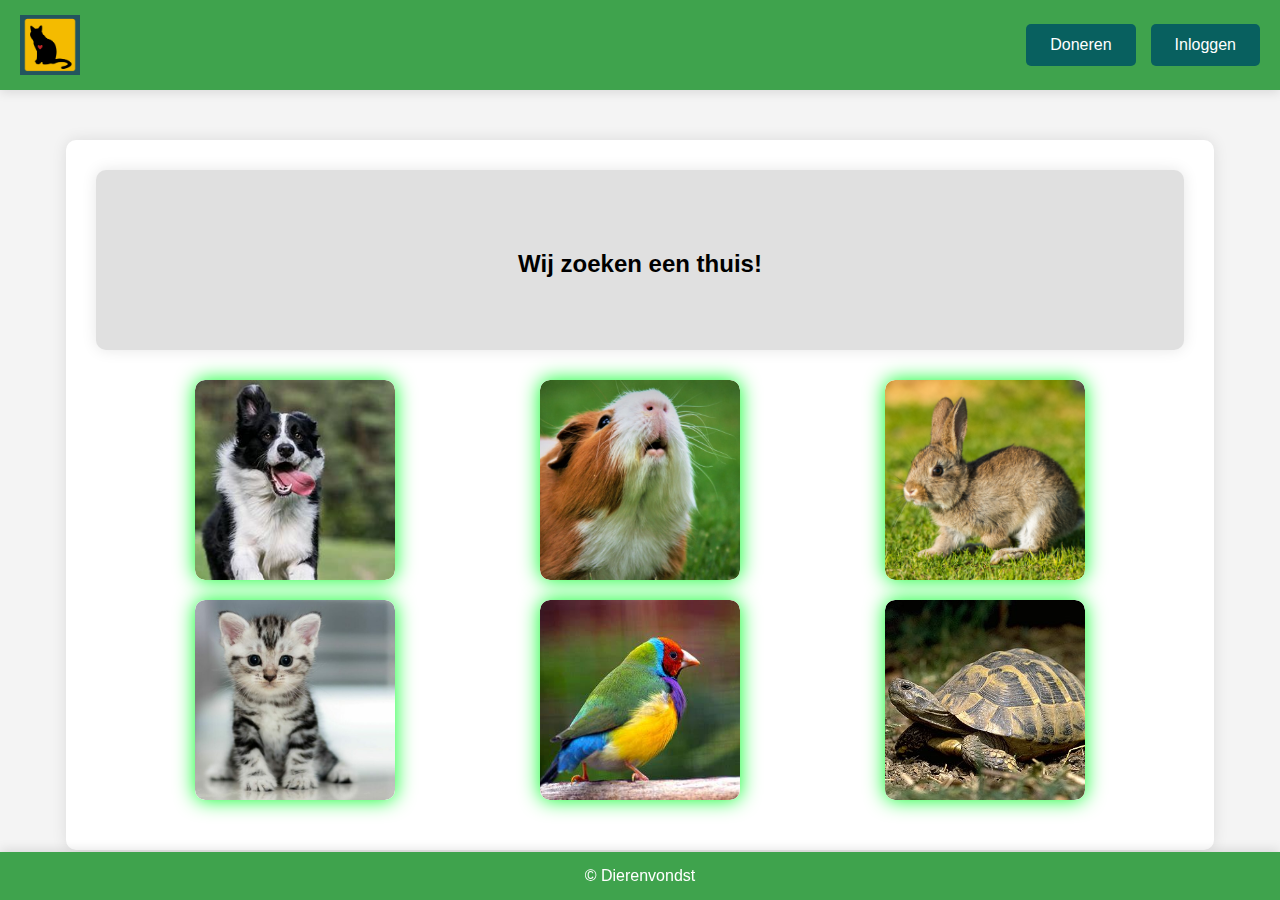
<file: index.html>
<!DOCTYPE html>
<html lang="en">
<head>
    <meta charset="UTF-8">
    <meta http-equiv="X-UA-Compatible" content="IE=edge">
    <meta name="viewport" content="width=device-width, initial-scale=1.0">
    <title>Home</title>
    <link rel="stylesheet" href="css/style.css">
    <link rel="shortcut icon" href="img/logo.png" type="image/x-icon">
</head>
<body>
    <header class="header">
        <img class="logo" src="img/logo.png" alt="Logo">
        <div class="btn-container">
            <div class="btn" onclick="toonDonatieVenster()">Doneren</div>
            <a href="pages/login.html" class="btn">Inloggen</a> 

        </div>
    </header>


    <div class="main-content">
        <div class="search-div">
            <h2>Wij zoeken een thuis!</h2>
        </div>

     <div class="container">
    <div class="row">
        <div class="box">
            <a href="/pages/hond.html"><img src="img/hond.png" alt="Image 1"></a>
            <div class="overlay-text">Hond</div>
        </div>
        <div class="box">
            <a href="/pages/knaag.html"><img src="img/cavia.png" alt="Image 2"></a>
            <div class="overlay-text">Knaagdieren</div>
        </div>
        <div class="box">
            <a href="/pages/konijn.html"><img src="img/konijn.png" alt="Image 3"></a>
            <div class="overlay-text">Konijn</div>
        </div>
    </div>
    <div class="row">
        <div class="box">
            <a href="/pages/katten.html"><img src="img/kitten.png" alt="Image 4"></a>
            <div class="overlay-text">Kat</div>
        </div>
        <div class="box">
            <a href="/pages/vogels.html"><img src="img/vogel.png" alt="Image 5"></a>
            <div class="overlay-text">Vogel</div>
        </div>
        <div class="box">
            <a href="/pages/schildpad.html"><img src="img/schildpad.png" a href="../" alt="Image 6"></a>
            <div class="overlay-text">Schildpad</div>
        </div>
    </div>
</div>

    </div>

    <div class="overlay" id="donatieOverlay">
        <div class="donatie-venster">
            <h2>Kies een donatiebedrag</h2>
            <select id="donatieOpties" class="select-donatie">
                <option value="5">€5</option>
                <option value="10">€10</option>
                <option value="20">€20</option>
                <option value="custom">Zelf kiezen</option>
            </select>

            <div id="customBedragDiv" class="custom-bedrag-div">
                <label for="donatieBedrag">Voer het bedrag in:</label>
                <input type="number" id="donatieBedrag" min="1" placeholder="Voer bedrag in" class="input-custom">
            </div>

            <button class="annuleren-btn" onclick="verbergDonatieVenster()">Annuleren</button>
            <button class="doneren-btn" onclick="bedanktVoorDonatie()">Doneren</button>
        </div>
    </div>

    <footer class="footer">
        &copy; Dierenvondst
    </footer>

    <script src="script/script.js"></script>
</body>
</html>
</file>
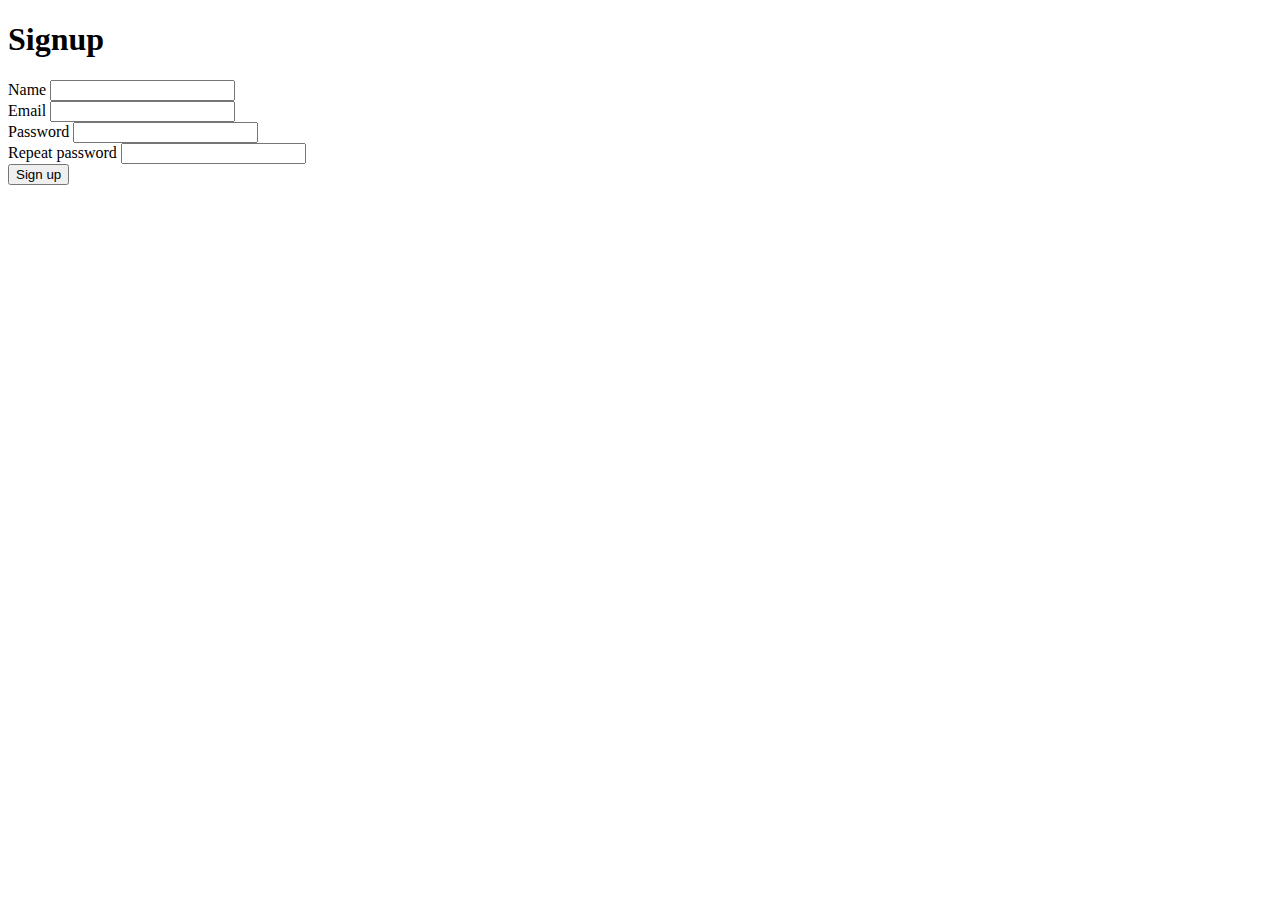
<file: signup.html>
<!DOCTYPE html>
<html lang="en">
<head>
    <meta charset="UTF-8">
    <meta http-equiv="X-UA-Compatible" content="IE=edge">
    <meta name="viewport" content="width=device-width, initial-scale=1.0">
    <title>Document</title>
</head>
<body>
    
    <h1>Signup</h1>

  <form action="process-signup.php" method="post">
    <div>
        <label for="name">Name</label>
        <input type="name" id="name" name="name">
    </div>

    <div>
        <label for="email">Email</label>
        <input type="email" id="email" name="email">
    </div>

    <div>
        <label for="password">Password</label>
        <input type="password" id="password" name="password">
    </div>

    <div>
        <label for="password_confirmation">Repeat password</label>
        <input type="password" id="password_confirmation"
        name="password_confirmation">
    </div>

    <button>Sign up</button>
  </form>
</body>
</html>
</file>
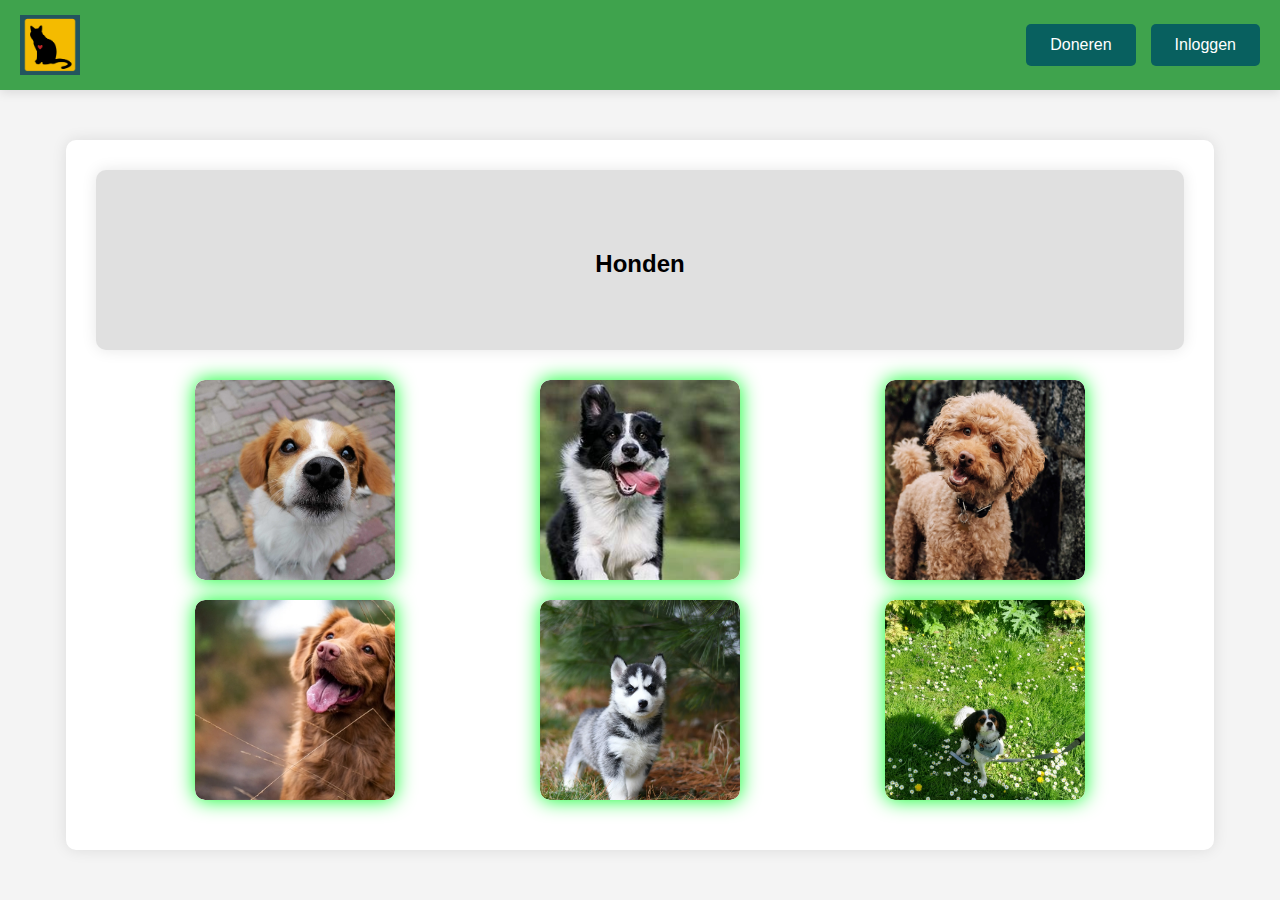
<file: pages/dieren.html>
<!DOCTYPE html>
<html lang="en">
<head>
    <meta charset="UTF-8">
    <meta http-equiv="X-UA-Compatible" content="IE=edge">
    <meta name="viewport" content="width=device-width, initial-scale=1.0">
    <title>Dierenvondst</title>
    <link rel="stylesheet" href="../css/style.css">
    <link rel="stylesheet" href="../css/styledieren.css">
    <link rel="shortcut icon" href="../img/logo.png" type="image/x-icon">
</head>
<body>
    <header class="header">
        <img class="logo" src="../img/logo.png" alt="Logo">
        <div class="btn-container">
            <div class="btn" onclick="toonDonatieVenster()">Doneren</div>
            <a href="../pages/inlog.php" class="btn">Inloggen</a> 
        </div>
    </header>
    <div class="main-content">
        <div class="search-div">
            <h2>Honden

            </h2>
        </div>

     <div class="container">
    <div class="row">
        <div class="box">
       <a href="zoek.html"> <img src="../img/Hond-gijs.jpg" alt="Image 1"></a>
            <div class="overlay-text">Rocky</div>
        </div>
        <div class="box">
            <a href="zoek.html"> <img src="../img/hond.png" alt="Image 1"></a>
            <div class="overlay-text">Saar</div>
        </div>
        <div class="box">
            <a href="zoek.html"> <img src="../img/hond3.jpeg" alt="Image 1"></a>
            <div class="overlay-text">Kees</div>
        </div>
    </div>
    <div class="row">
        <div class="box">
            <a href="zoek.html"> <img src="../img/hond6.jpeg" alt="Image 1"></a>
            <div class="overlay-text">Hans</div>
        </div>
        <div class="box">
            <a href="zoek.html"> <img src="../img/hond4.png" alt="Image 1"></a>
            <div class="overlay-text">Vlekje</div>
        </div>
        <div class="box">
            <a href="zoek.html"> <img src="../img/hond2.jpeg" alt="Image 1"></a>
            <div class="overlay-text">Boef</div>
        </div>
    </div>
</div>


</body>
</html>
</file>
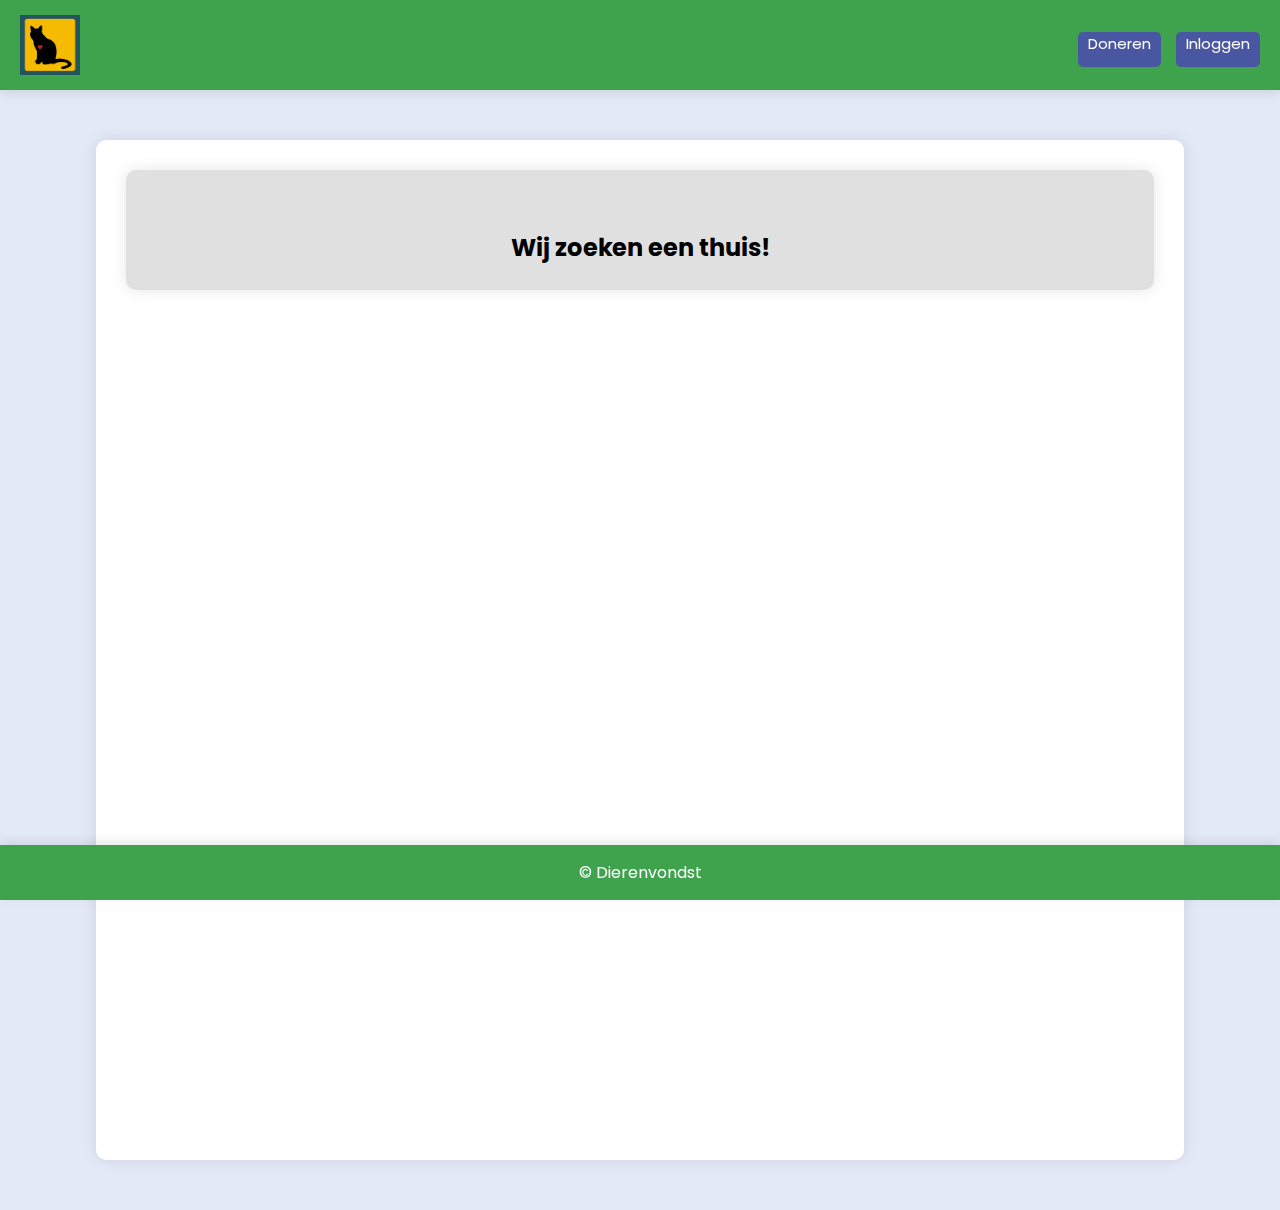
<file: pages/hans.html>
<!DOCTYPE html>
<html lang="en">

<head>
    <meta charset="UTF-8">
    <meta http-equiv="X-UA-Compatible" content="IE=edge">
    <meta name="viewport" content="width=\, initial-scale=1.0">
    <title>Document</title>
    <link rel="stylesheet" href="../css/style.css">

    <link rel="stylesheet" href="../css/style2.css">
</head>

<body>
    <header class="header">
        <img class="logo" src="../img/logo.png" alt="Logo">
        <div class="btn-container">
            <div class="btn" onclick="toonDonatieVenster()">Doneren</div>
            <a href="pages/login.html" class="btn">Inloggen</a>

        </div>
    </header>

    <div class="main-content">
        <div class="search-div">
            <h2>Wij zoeken een thuis!</h2>
        </div>

        <div class="container">
            <div class="row">

            </div>
        </div>
    </div>
    <footer class="footer">
        &copy; Dierenvondst
    </footer>

</body>

</html>
</file>
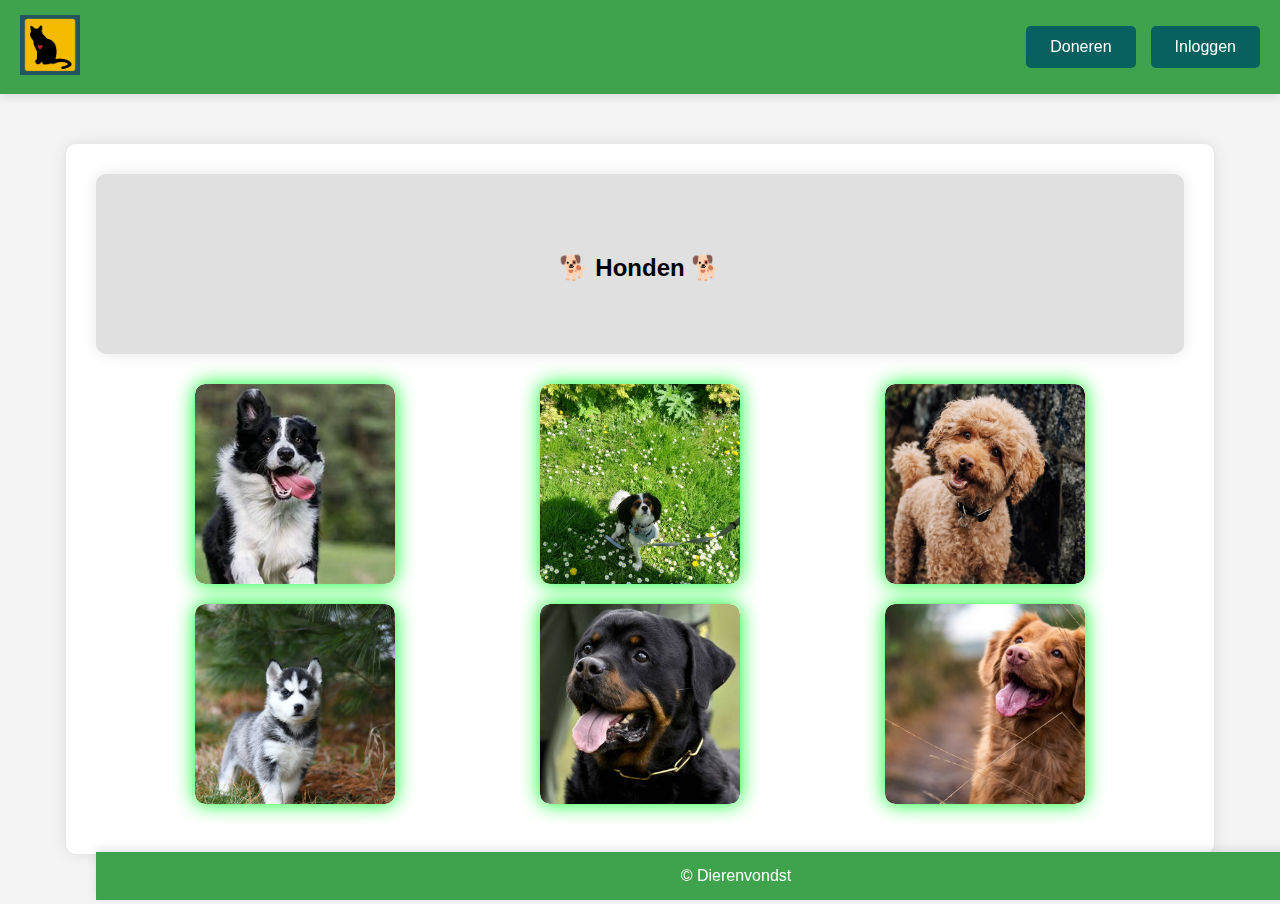
<file: pages/hond.html>
<!DOCTYPE html>
<html lang="en">

<head>
    <meta charset="UTF-8">
    <meta http-equiv="X-UA-Compatible" content="IE=edge">
    <meta name="viewport" content="width=device-width, initial-scale=1.0">
    <title>Dierenvondst</title>
    <link rel="stylesheet" href="../css/style.css">
    <link rel="stylesheet" href="../css/styledieren.css">
    <link rel="shortcut icon" href="../img/logo.png" type="image/x-icon">
</head>

<body>
    <header class="header">
        <a href="../index.html"> <img class="logo" src="../img/logo.png" alt="Logo"></a>
        <div class="btn-container">
            <div class="btn" onclick="toonDonatieVenster()">Doneren</div>
            <a href="../pages/inlog.php" class="btn">Inloggen</a>
        </div>
    </header>
    <div class="main-content">
        <div class="search-div">
            <h2> 🐕 Honden 🐕

            </h2>
        </div>

        <div class="container">
            <div class="row">
                <div class="box" onmouseover="toonTekst(this)" onmouseout="verbergTekst(this)">
                    <a href="../pages/hans.html"> 
                    <img src="../img/hond.png" alt="Image 1"></a>
                    <div class="overlay-text">Rocky</div>
                    <div class="card">Energieke reu, houdt van spelen, zoekt actieve eigenaar.</div>
                </div>
                <div class="box" onmouseover="toonTekst(this)" onmouseout="verbergTekst(this)">
                    <a href="../pages/hans.html"> 
                    <img src="../img/hond2.jpeg" alt="Image 1"></a>
                    <div class="overlay-text">Saar</div>
                  <div class="card"> Lieve teef, houdt van knuffelen, zoekt liefdevol thuis.</div>
                </div>
                <div class="box" onmouseover="toonTekst(this)" onmouseout="verbergTekst(this)">
                    <a href="../pages/hans.html"> 
                    <img src="../img/hond3.jpeg" alt="Image 1"></a>
                    <div class="overlay-text">Kees</div>
                   <div class="card">Stoere reu, vol energie, zoekt liefdevol thuis.</div>
                </div>
            </div>
            <div class="row">
                <div class="box" onmouseover="toonTekst(this)" onmouseout="verbergTekst(this)">
                    <a href="../pages/hans.html"> 
                    <img src="../img/hond4.png" alt="Image 1"></a>
                    <div class="overlay-text">Hans</div>
                    <div class="card">Charmante reu, houdt van buiten, zoekt actieve eigenaar.</div>
                </div>
                <div class="box" onmouseover="toonTekst(this)" onmouseout="verbergTekst(this)">
                    <a href="../pages/hans.html"> 
                    <img src="../img/hond5.jpeg" alt="Image 1"></a>
                    <div class="overlay-text">Vlekje</div>
                    <div class="card">Ondeugende teef, houdt van avontuur, zoekt gezin.</div>
                </div>
                <div class="box" onmouseover="toonTekst(this)" onmouseout="verbergTekst(this)">
                    <a href="../pages/hans.html"> 
                    <img src="../img/hond6.jpeg" alt="Image 1"></a>
                    <div class="overlay-text">Boef</div>
                    <div class="card">Leuke hond die snel vrienden maakt</div>
                </div>
            </div>
        </div>


        <script>
            function toonTekst(element) {
                let card = element.querySelector(".card");
                card.style.transform = "translateY(-100%)";
                card.style.visibility = "visible";
                
                let image = element.querySelector(".image");
                image.style.opacity = "0.5";
                image.style.filter = "blur(5px)";
            }
    
            function verbergTekst(element) {
                let card = element.querySelector(".card");
                card.style.transform = "translateY(0)";
                card.style.visibility = "hidden";
                
                let image = element.querySelector(".image");
                image.style.opacity = "1";
                image.style.filter = "blur(0)";
            }
        </script>
        <footer class="footer">
            &copy; Dierenvondst
        </footer>
        
</body>

</html>
</file>
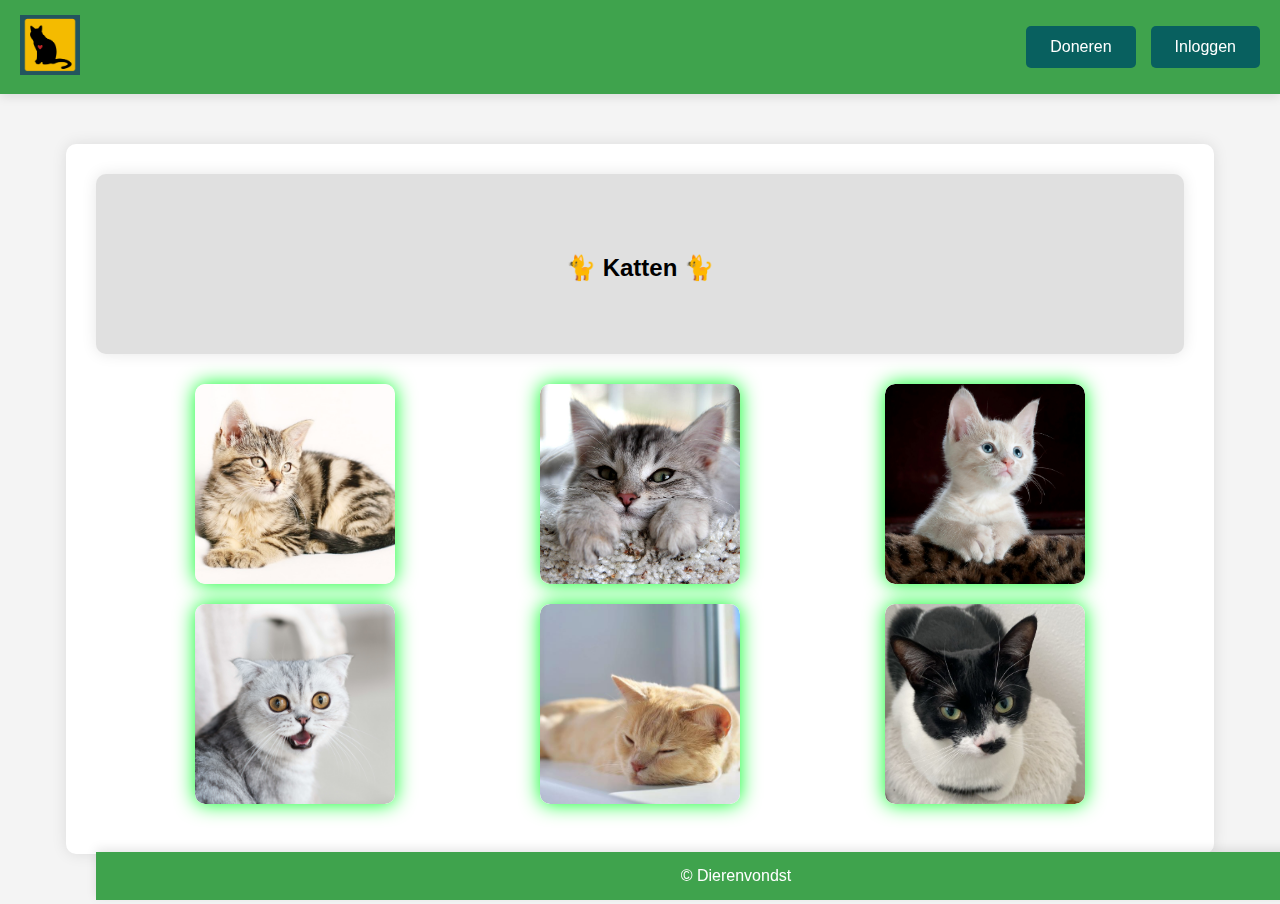
<file: pages/katten.html>
<!DOCTYPE html>
<html lang="en">

<head>
    <meta charset="UTF-8">
    <meta http-equiv="X-UA-Compatible" content="IE=edge">
    <meta name="viewport" content="width=device-width, initial-scale=1.0">
    <title>Dierenvondst</title>
    <link rel="stylesheet" href="../css/style.css">
    <link rel="stylesheet" href="../css/styledieren.css">
    <link rel="shortcut icon" href="../img/logo.png" type="image/x-icon">
</head>

<body>
    <header class="header">
        <a href="../index.html"> <img class="logo" src="../img/logo.png" alt="Logo"></a>
        <div class="btn-container">
            <div class="btn" onclick="toonDonatieVenster()">Doneren</div>
            <a href="../pages/inlog.php" class="btn">Inloggen</a>
        </div>
    </header>
    <div class="main-content">
        <div class="search-div">
            <h2> 🐈 Katten 🐈 

            </h2>
        </div>

        <div class="container">
            <div class="row">
                <div class="box" onmouseover="toonTekst(this)" onmouseout="verbergTekst(this)">
                    <a href="../pages/hans.html"> 
                    <img src="../img/cat1.png" alt="Image 1"></a>
                    <div class="overlay-text">Luna</div>
                    <div class="card">Elegante kat, rustig, zoekt liefdevol thuis.</div>
                </div>
                <div class="box" onmouseover="toonTekst(this)" onmouseout="verbergTekst(this)">
                    <a href="../pages/hans.html"> 
                    <img src="../img/cat2.png" alt="Image 1"></a>
                    <div class="overlay-text">Simba</div>
                  <div class="card">Stoere kat, avontuurlijk, zoekt ruim thuis.</div>
                </div>
                <div class="box" onmouseover="toonTekst(this)" onmouseout="verbergTekst(this)">
                    <a href="../pages/hans.html"> 
                    <img src="../img/cat3.png" alt="Image 1"></a>
                    <div class="overlay-text">Bella</div>
                   <div class="card">Charmante kat, zachtaardig, zoekt rustig thuis..</div>
                </div>
            </div>
            <div class="row">
                <div class="box" onmouseover="toonTekst(this)" onmouseout="verbergTekst(this)">
                    <a href="../pages/hans.html"> 
                    <img src="../img/cat4.png" alt="Image 1"></a>
                    <div class="overlay-text">Milo</div>
                    <div class="card">Knuffelige kat, speels, zoekt aandacht.</div>
                </div>
                <div class="box" onmouseover="toonTekst(this)" onmouseout="verbergTekst(this)">
                    <a href="../pages/hans.html"> 
                    <img src="../img/cat5.png" alt="Image 1"></a>
                    <div class="overlay-text">Nala</div>
                    <div class="card">Nieuwsgierige kat, energiek, zoekt liefdevol thuis.</div>
                </div>
                <div class="box" onmouseover="toonTekst(this)" onmouseout="verbergTekst(this)">
                    <a href="../pages/hans.html"> 
                    <img src="../img/cat7.png" alt="Image 1"></a>
                    <div class="overlay-text">Shakira</div>
                    <div class="card">Gracieuze kat, avontuurlijk, zoekt ruim thuis.</div>
                </div>
            </div>
        </div>


        <script>
            function toonTekst(element) {
                let card = element.querySelector(".card");
                card.style.transform = "translateY(-100%)";
                card.style.visibility = "visible";
                
                let image = element.querySelector(".image");
                image.style.opacity = "0.5";
                image.style.filter = "blur(5px)";
            }
    
            function verbergTekst(element) {
                let card = element.querySelector(".card");
                card.style.transform = "translateY(0)";
                card.style.visibility = "hidden";
                
                let image = element.querySelector(".image");
                image.style.opacity = "1";
                image.style.filter = "blur(0)";
            }
        </script>
        <footer class="footer">
            &copy; Dierenvondst
        </footer>
        
</body>

</html>
</file>
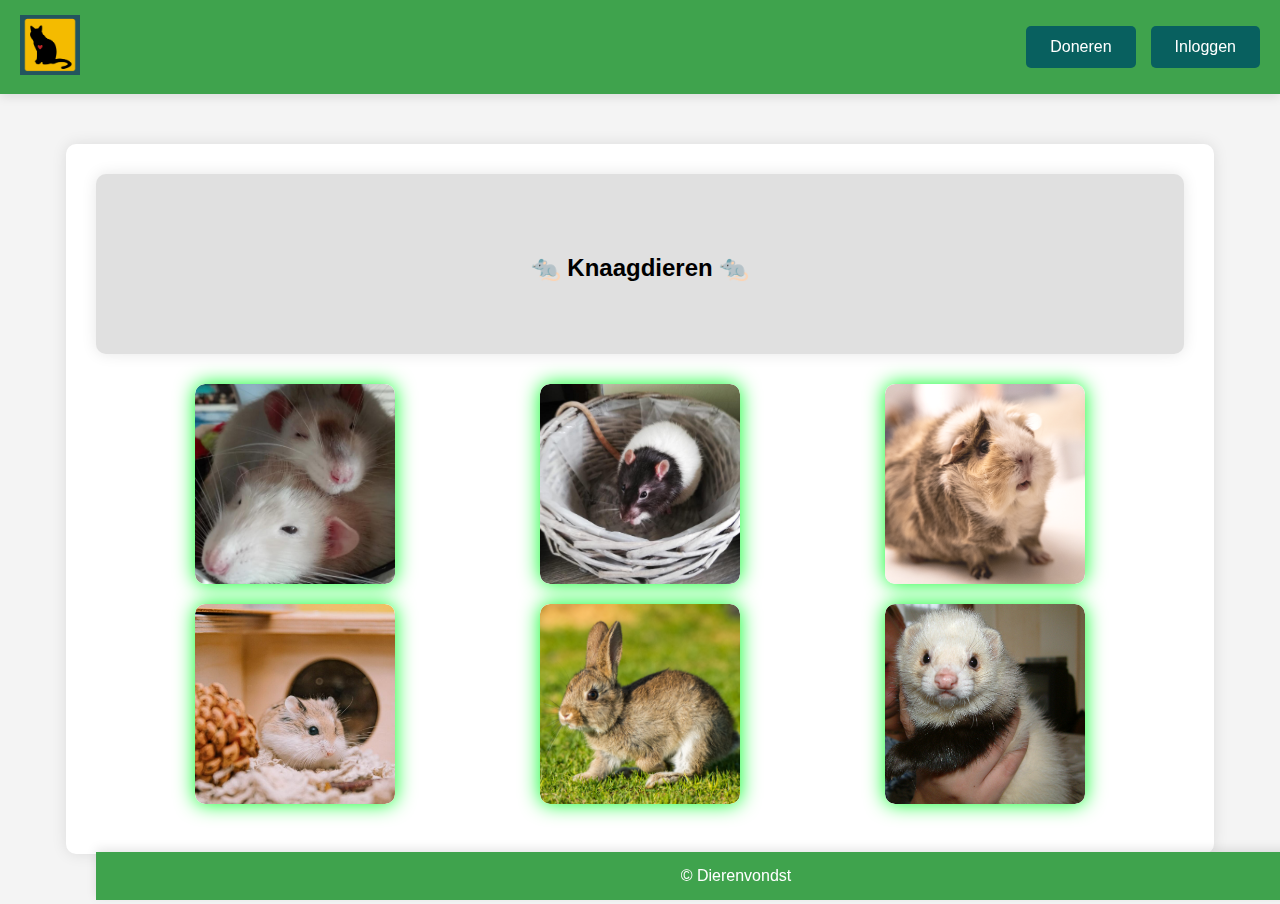
<file: pages/knaag.html>
<!DOCTYPE html>
<html lang="en">

<head>
    <meta charset="UTF-8">
    <meta http-equiv="X-UA-Compatible" content="IE=edge">
    <meta name="viewport" content="width=device-width, initial-scale=1.0">
    <title>Dierenvondst</title>
    <link rel="stylesheet" href="../css/style.css">
    <link rel="stylesheet" href="../css/styledieren.css">
    <link rel="shortcut icon" href="../img/logo.png" type="image/x-icon">
</head>

<body>
    <header class="header">
        <a href="../index.html"> <img class="logo" src="../img/logo.png" alt="Logo"></a>
        <div class="btn-container">
            <div class="btn" onclick="toonDonatieVenster()">Doneren</div>
            <a href="../pages/inlog.php" class="btn">Inloggen</a>
        </div>
    </header>
    <div class="main-content">
        <div class="search-div">
            <h2> 🐀 Knaagdieren 🐀

            </h2>
        </div>

        <div class="container">
            <div class="row">
                <div class="box" onmouseover="toonTekst(this)" onmouseout="verbergTekst(this)">
                    <a href="../pages/hans.html"> 
                    <img src="../img/knaag1.jpeg" alt="Image 1"></a>
                    <div class="overlay-text">Rik en Ron</div>
                   <div class="card">Vrolijke mannenratten, ingeënt, zoeken samen liefdevol thuis.</div>
                </div>
                <div class="box" onmouseover="toonTekst(this)" onmouseout="verbergTekst(this)">
                    <a href="../pages/hans.html"> 
                    <img src="../img/knaag2.jpeg" alt="Image 1"></a>
                    <div class="overlay-text">Snuifjet</div>
                   <div class="card"> Charmante rat, speels, zoekt liefdevol thuis.</div>
                </div>
                <div class="box" onmouseover="toonTekst(this)" onmouseout="verbergTekst(this)">
                    <a href="../pages/hans.html"> 
                    <img src="../img/knaag3.png" alt="Image 1"></a>
                    <div class="overlay-text">Briesje</div>
                   <div class="card">Rustige hamster, geniet van rad, zoekt rustig huisje.</div>
                </div>
            </div>
            <div class="row">
                <div class="box" onmouseover="toonTekst(this)" onmouseout="verbergTekst(this)">
                    <a href="../pages/hans.html"> 
                    <img src="../img/knaag4.jpeg" alt="Image 1"></a>
                    <div class="overlay-text">Zeus</div>
                   <div class="card">Imposante cavia, zachtaardig, zoekt liefdevol thuis.</div>
                </div>
                <div class="box" onmouseover="toonTekst(this)" onmouseout="verbergTekst(this)">
                    <a href="../pages/hans.html"> 
                    <img src="../img/konijn.png" alt="Image 1"></a>
                    <div class="overlay-text">Manu</div>
                   <div class="card"> Nieuwsgierige fret, energiek, zoekt ervaren eigenaar.</div>
                </div>
                <div class="box" onmouseover="toonTekst(this)" onmouseout="verbergTekst(this)">
                    <a href="../pages/hans.html"> 
                    <img src="../img/kanag6.jpeg" alt="Image 1"></a>
                    <div class="overlay-text">Woody</div>
                   <div class="card">Schattige muis, levendig, zoekt ruim thuis.</div>
                </div>
            </div>
        </div>
        <script>
            function toonTekst(element) {
                let card = element.querySelector(".card");
                card.style.transform = "translateY(-100%)";
                card.style.visibility = "visible";
                
                let image = element.querySelector(".image");
                image.style.opacity = "0.5";
                image.style.filter = "blur(5px)";
            }
    
            function verbergTekst(element) {
                let card = element.querySelector(".card");
                card.style.transform = "translateY(0)";
                card.style.visibility = "hidden";
                
                let image = element.querySelector(".image");
                image.style.opacity = "1";
                image.style.filter = "blur(0)";
            }
        </script>
<footer class="footer">
    &copy; Dierenvondst
</footer>

</body>

</html>
</file>
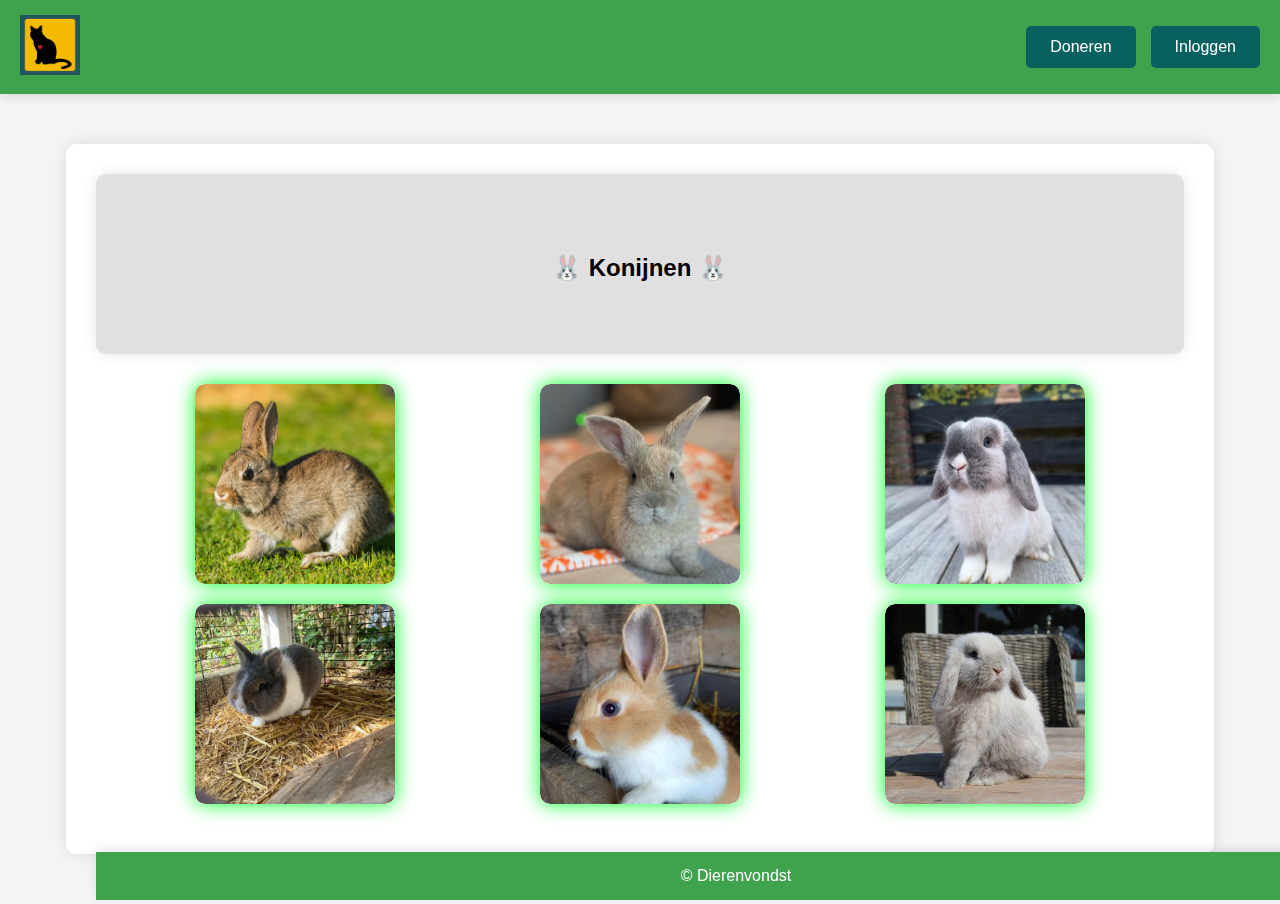
<file: pages/konijn.html>
<!DOCTYPE html>
<html lang="en">

<head>
    <meta charset="UTF-8">
    <meta http-equiv="X-UA-Compatible" content="IE=edge">
    <meta name="viewport" content="width=device-width, initial-scale=1.0">
    <title>Dierenvondst</title>
    <link rel="stylesheet" href="../css/style.css">
    <link rel="stylesheet" href="../css/styledieren.css">
    <link rel="shortcut icon" href="../img/logo.png" type="image/x-icon">
</head>

<body>
    <header class="header">
        <a href="../index.html"> <img class="logo" src="../img/logo.png" alt="Logo"></a>
        <div class="btn-container">
            <div class="btn" onclick="toonDonatieVenster()">Doneren</div>
            <a href="../pages/inlog.php" class="btn">Inloggen</a>
        </div>
    </header>
    <div class="main-content">
        <div class="search-div">
            <h2>🐰 Konijnen 🐰
            </h2>
        </div>

        <div class="container">
            <div class="row">
                <div class="box" onmouseover="toonTekst(this)" onmouseout="verbergTekst(this)">
                    <a href="../pages/hans.html"> 
                    <img src="../img/konijn.png" alt="Image 1"></a>
                    <div class="overlay-text">Fizzle</div>
                   <div class="card">Levendig konijn, speels, zoekt ruim huis.</div>
                </div>
                <div class="box" onmouseover="toonTekst(this)" onmouseout="verbergTekst(this)">
                    <a href="../pages/hans.html"> 
                    <img src="../img/konijn1.png" alt="Image 1"></a>
                    <div class="overlay-text">Flappie</div>
                   <div class="card">Lief konijn, rustig, zoekt liefdevol thuis.</div>
                </div>
                <div class="box" onmouseover="toonTekst(this)" onmouseout="verbergTekst(this)">
                    <a href="../pages/hans.html"> 
                    <img src="../img/konijn2.jpeg" alt="Image 1"></a>
                    <div class="overlay-text">Knabbel</div>
                   <div class="card">Energiek konijn, graaft graag, zoekt actieve eigenaar.</div>
                </div>
            </div>
            <div class="row">
                <div class="box" onmouseover="toonTekst(this)" onmouseout="verbergTekst(this)">
                    <a href="../pages/hans.html"> 
                    <img src="../img/konijn3.jpeg" alt="Image 1"></a>
                    <div class="overlay-text">Pukkie</div>
                   <div class="card">Vriendelijk konijn, rustig, zoekt rustig thuis.</div>
                </div>
                <div class="box" onmouseover="toonTekst(this)" onmouseout="verbergTekst(this)">
                    <a href="../pages/hans.html"> 
                    <img src="../img/konijn4.jpeg" alt="Image 1"></a>
                    <div class="overlay-text">Anne</div>
                   <div class="card">Levendig konijn, speels, zoekt aandacht.</div>
                </div>
                <div class="box" onmouseover="toonTekst(this)" onmouseout="verbergTekst(this)">
                    <a href="../pages/hans.html"> 
                    <img src="../img/konij6.jpeg" alt="Image 1"></a>
                    <div class="overlay-text">Geert</div>
                   <div class="card">Nieuwsgierig konijn, avontuurlijk, zoekt ruim thuis.</div>
                </div>
            </div>
        </div>
        <script>
            function toonTekst(element) {
                let card = element.querySelector(".card");
                card.style.transform = "translateY(-100%)";
                card.style.visibility = "visible";
                
                let image = element.querySelector(".image");
                image.style.opacity = "0.5";
                image.style.filter = "blur(5px)";
            }
    
            function verbergTekst(element) {
                let card = element.querySelector(".card");
                card.style.transform = "translateY(0)";
                card.style.visibility = "hidden";
                
                let image = element.querySelector(".image");
                image.style.opacity = "1";
                image.style.filter = "blur(0)";
            }
        </script>
<footer class="footer">
    &copy; Dierenvondst
</footer>

</body>

</html>
</file>
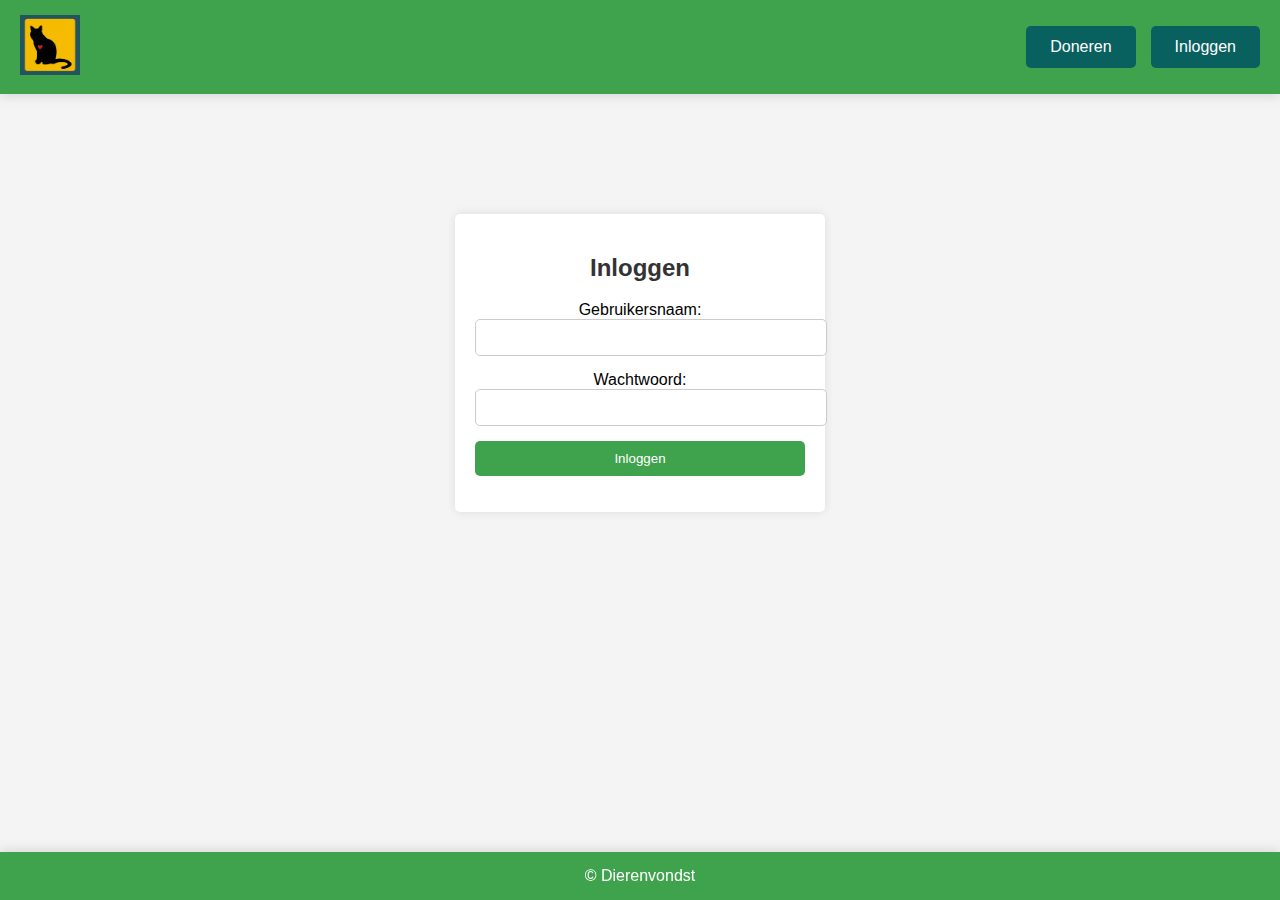
<file: pages/login.html>
<!DOCTYPE html>
<html>
<head>
    <title>Inloggen</title>
   <link rel="stylesheet" href="../css/login.css">
   <link rel="shortcut icon" href="../img/logo.png" type="image/x-icon">
</head>
<body>

    <header class="header">
        <a href="../index.html"><img class="logo" src="../img/logo.png" alt="Logo"></a>
        <div class="btn-container">
            <div class="btn" onclick="toonDonatieVenster()">Doneren</div>
            <a href="pages/login.html" class="btn">Inloggen</a> 

        </div>
    </header>

    <div class="login-container">
        <h2>Inloggen</h2>
        <form>
            Gebruikersnaam: <input type="text" id="username" required><br>
            Wachtwoord: <input type="password" id="password" required><br>
            <input type="button" value="Inloggen" onclick="login()">
        </form>

        <p id="message" class="message"></p>
        <p id="success" class="success"></p>
    </div>

    <script>
        function login() {
            var username = document.getElementById("username").value;
            var password = document.getElementById("password").value;

            if (username == "admin" && password == "admin") {
                document.getElementById("message").innerHTML = "";
                document.getElementById("success").innerHTML = "U bent ingelogd!";
            } else {
                document.getElementById("success").innerHTML = "";
                document.getElementById("message").innerHTML = "Onjuiste gebruikersnaam of wachtwoord!";
            }
        }
    </script>

<footer class="footer">
    &copy; Dierenvondst
</footer>

</body>
</html>
</file>
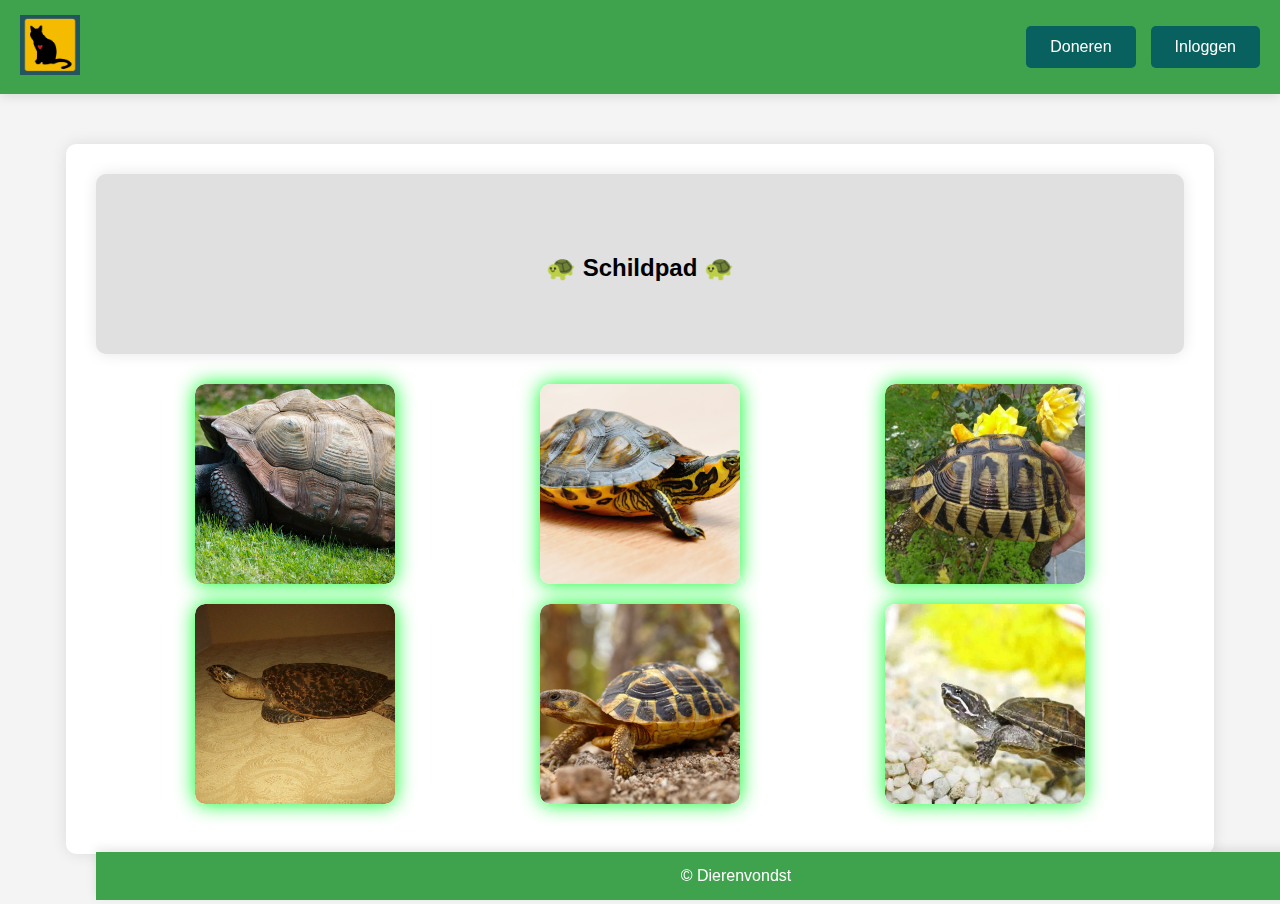
<file: pages/schildpad.html>
<!DOCTYPE html>
<html lang="en">

<head>
    <meta charset="UTF-8">
    <meta http-equiv="X-UA-Compatible" content="IE=edge">
    <meta name="viewport" content="width=device-width, initial-scale=1.0">
    <title>Dierenvondst</title>
    <link rel="stylesheet" href="../css/style.css">
    <link rel="stylesheet" href="../css/styledieren.css">
    <link rel="shortcut icon" href="../img/logo.png" type="image/x-icon">
</head>

<body>
    <header class="header">
        <a href="../index.html"> <img class="logo" src="../img/logo.png" alt="Logo"></a>
        <div class="btn-container">
            <div class="btn" onclick="toonDonatieVenster()">Doneren</div>
            <a href="../pages/inlog.php" class="btn">Inloggen</a>
        </div>
    </header>
    <div class="main-content">
        <div class="search-div">
            <h2> 🐢 Schildpad 🐢

            </h2>
        </div>

        <div class="container">
            <div class="row">
                <div class="box" onmouseover="toonTekst(this)" onmouseout="verbergTekst(this)">
                    <a href="../pages/hans.html"> 
                    <img src="../img/schild1.jpeg" alt="Image 1"></a>
                    <div class="overlay-text">Speedy</div>
                    <div class="card">Actieve landschildpad, nieuwsgierig, zoekt ruim thuis.</div>
                </div>
                <div class="box" onmouseover="toonTekst(this)" onmouseout="verbergTekst(this)">
                    <a href="../pages/hans.html"> 
                    <img src="../img/schild2.jpeg" alt="Image 1"></a>
                    <div class="overlay-text">Greenie</div>
                  <div class="card">Rustige waterschildpad, zoekt rustig thuis..</div>
                </div>
                <div class="box" onmouseover="toonTekst(this)" onmouseout="verbergTekst(this)">
                    <a href="../pages/hans.html"> 
                    <img src="../img/schild3.jpeg" alt="Image 1"></a>
                    <div class="overlay-text">Flash</div>
                   <div class="card">Levendige landschildpad, speels, zoekt uitdaging.</div>
                </div>
            </div>
            <div class="row">
                <div class="box" onmouseover="toonTekst(this)" onmouseout="verbergTekst(this)">
                    <a href="../pages/hans.html"> 
                    <img src="../img/schild4.jpeg" alt="Image 1"></a>
                    <div class="overlay-text">Geerda</div>
                    <div class="card">Vriendelijke landschildpad, rustig, zoekt liefde.</div>
                </div>
                <div class="box" onmouseover="toonTekst(this)" onmouseout="verbergTekst(this)">
                    <a href="../pages/hans.html"> 
                    <img src="../img/schild5.jpeg" alt="Image 1"></a>
                    <div class="overlay-text">Speedy</div>
                    <div class="card">Nieuwsgierige landschildpad, zoekt ruimte.</div>
                </div>
                <div class="box" onmouseover="toonTekst(this)" onmouseout="verbergTekst(this)">
                    <a href="../pages/hans.html"> 
                    <img src="../img/schild6.jpeg" alt="Image 1"></a>
                    <div class="overlay-text">Jack</div>
                    <div class="card">Kalme landschildpad, geduldig, zoekt rustig thuis.</div>
                </div>
            </div>
        </div>


        <script>
            function toonTekst(element) {
                let card = element.querySelector(".card");
                card.style.transform = "translateY(-100%)";
                card.style.visibility = "visible";
                
                let image = element.querySelector(".image");
                image.style.opacity = "0.5";
                image.style.filter = "blur(5px)";
            }
    
            function verbergTekst(element) {
                let card = element.querySelector(".card");
                card.style.transform = "translateY(0)";
                card.style.visibility = "hidden";
                
                let image = element.querySelector(".image");
                image.style.opacity = "1";
                image.style.filter = "blur(0)";
            }
        </script>
        <footer class="footer">
            &copy; Dierenvondst
        </footer>
        
</body>

</html>
</file>
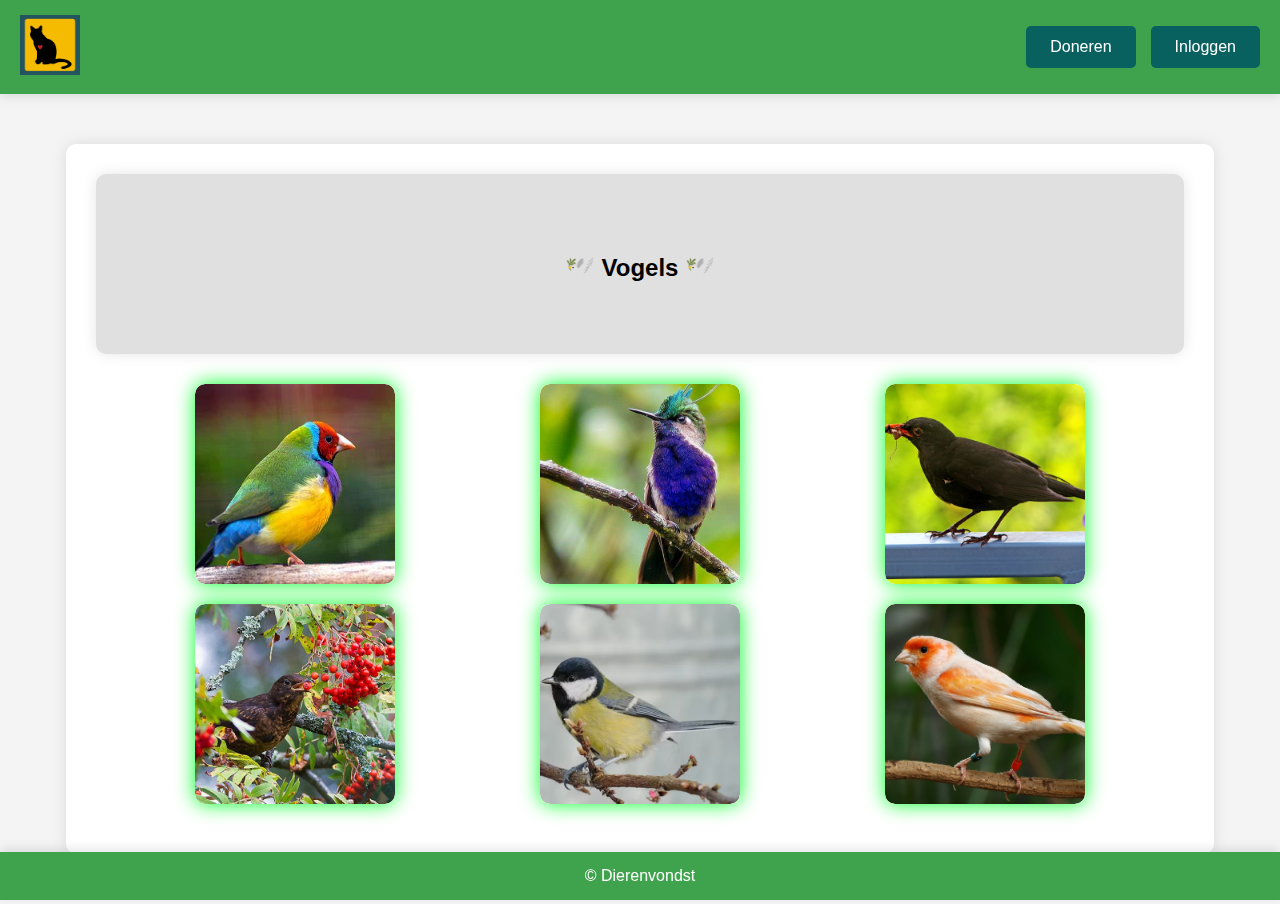
<file: pages/vogels.html>
<!DOCTYPE html>
<html lang="en">
<head>
    <meta charset="UTF-8">
    <meta http-equiv="X-UA-Compatible" content="IE=edge">
    <meta name="viewport" content="width=device-width, initial-scale=1.0">
    <title>Dierenvondst</title>
    <link rel="stylesheet" href="../css/style.css">
    <link rel="stylesheet" href="../css/styledieren.css">
    <link rel="shortcut icon" href="../img/logo.png" type="image/x-icon">
</head>
<body>
    <header class="header">
        <a href="../index.html"> <img class="logo" src="../img/logo.png" alt="Logo"></a>
        <div class="btn-container">
            <div class="btn" onclick="toonDonatieVenster()">Doneren</div>
            <a href="../pages/inlog.php" class="btn">Inloggen</a> 
        </div>
    </header>
    <div class="main-content">
        <div class="search-div">
            <h2> 🕊️ Vogels 🕊️
            </h2>
        </div>

        <div class="container">
            <div class="row">
                <div class="box" onmouseover="toonTekst(this)" onmouseout="verbergTekst(this)">
                    <a href=""> 
                        <img src="../img/vogel.png" alt="Image 1" class="image"></a>
                    <div class="overlay-text">Coco</div>
                    <div class="card">Kleurrijke papegaai, houdt van interactie en praten.</div>
                </div>
                <div class="box" onmouseover="toonTekst(this)" onmouseout="verbergTekst(this)">
                    <a href=""> 
                        <img src="../img/vogels1.png" alt="Image 1" class="image"></a>
                    <div class="overlay-text">Bella</div>
                    <div class="card">Prachtige kanarie, houdt van gezelschap en zingen.</div>
                </div>
                <div class="box" onmouseover="toonTekst(this)" onmouseout="verbergTekst(this)">
                    <a href=""> 
                        <img src="../img/vogels2.png" alt="Image 1" class="image"></a>
                    <div class="overlay-text">Mango</div>
                    <div class="card">Levendige mannelijke parkiet, houdt van vliegen.</div>
                </div>
            </div>
            <div class="row">
                <div class="box" onmouseover="toonTekst(this)" onmouseout="verbergTekst(this)">
                    <a href=""> 
                        <img src="../img/vogels3.png" alt="Image 1" class="image"></a>
                    <div class="overlay-text">Karel</div>
                    <div class="card">Rustige mannelijke kanarie, geniet van rustige momenten.</div>
                </div>
                <div class="box" onmouseover="toonTekst(this)" onmouseout="verbergTekst(this)">
                    <a href=""> 
                        <img src="../img/vogels5.png" alt="Image 1" class="image"></a>
                    <div class="overlay-text">Sky</div>
                    <div class="card">Lieve vrouwelijke valkparkiet, houdt van vliegen.</div>
                </div>
                <div class="box" onmouseover="toonTekst(this)" onmouseout="verbergTekst(this)">
                    <a href=""> 
                        <img src="../img/vogels6.png" alt="Image 1" class="image"></a>
                    <div class="overlay-text">Harm</div>
                    <div class="card">Grappige mannelijke grasparkiet, houdt van vliegen.</div>
                </div>
            </div>
        </div>
    </div>

    <script>
        function toonTekst(element) {
            let card = element.querySelector(".card");
            card.style.transform = "translateY(-100%)";
            card.style.visibility = "visible";
            
            let image = element.querySelector(".image");
            image.style.opacity = "0.5";
            image.style.filter = "blur(5px)";
        }

        function verbergTekst(element) {
            let card = element.querySelector(".card");
            card.style.transform = "translateY(0)";
            card.style.visibility = "hidden";
            
            let image = element.querySelector(".image");
            image.style.opacity = "1";
            image.style.filter = "blur(0)";
        }
    </script>
    <footer class="footer">
        &copy; Dierenvondst
    </footer>
    
</body>
</html>
</file>
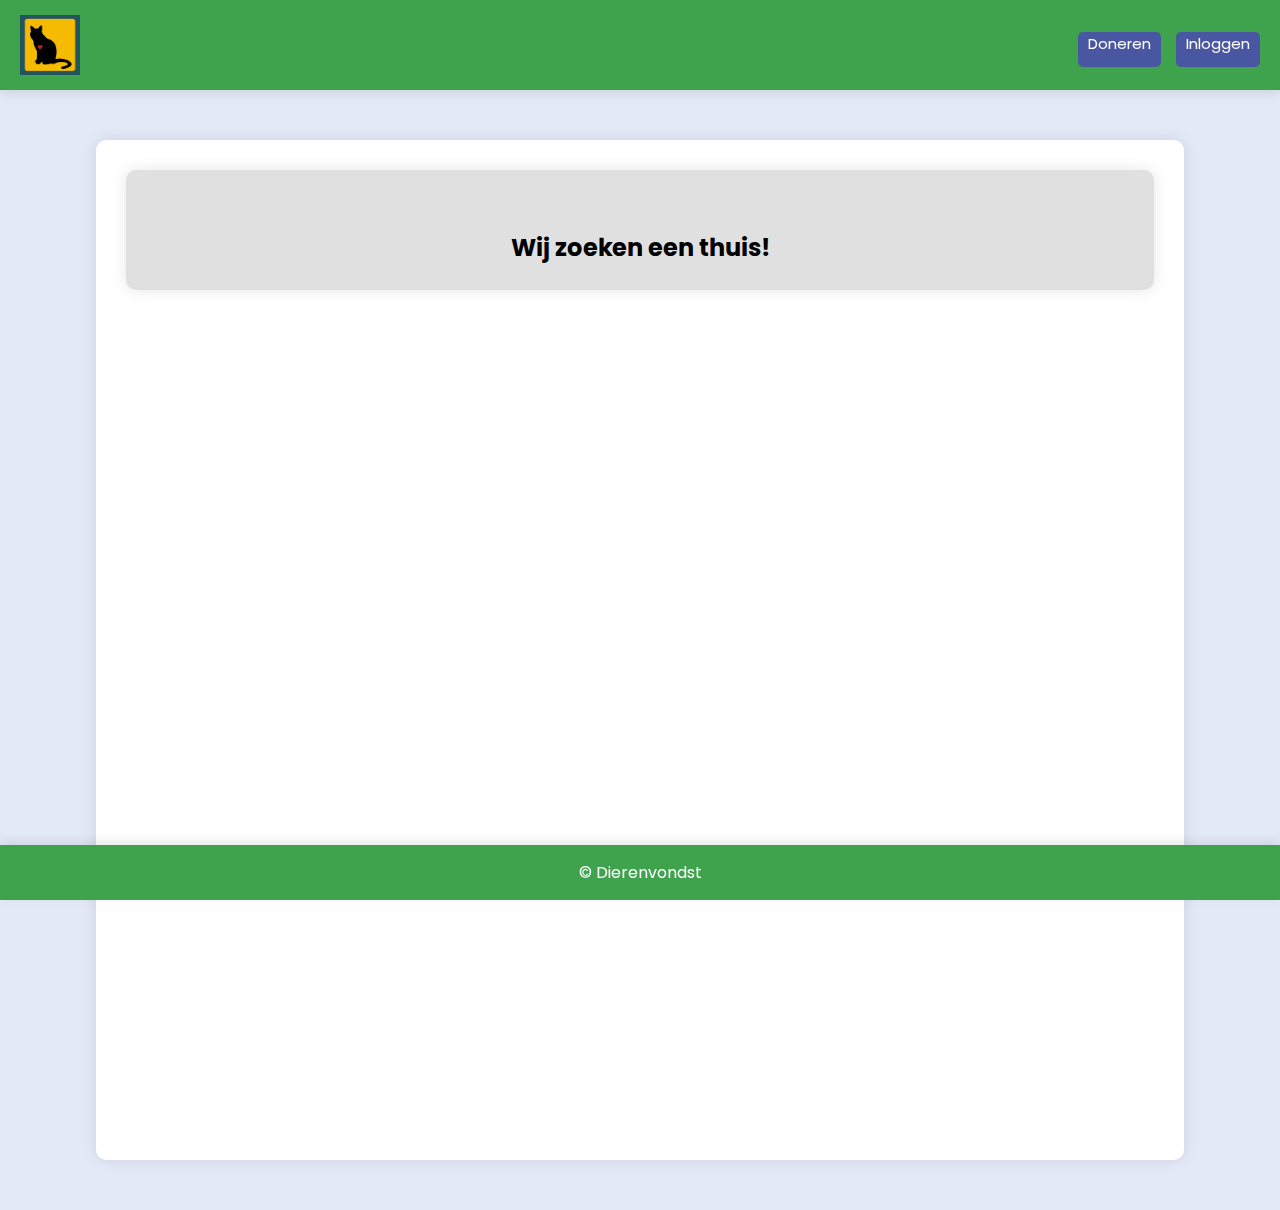
<file: pages/zoek.html>
<!DOCTYPE html>
<html lang="en">
<head>
    <meta charset="UTF-8">
    <meta http-equiv="X-UA-Compatible" content="IE=edge">
    <meta name="viewport" content="width=\, initial-scale=1.0">
    <title>Document</title>
    <link rel="stylesheet" href="../css/style.css">

    <link rel="stylesheet" href="../css/style2.css">
</head>
<body>
    <header class="header">
        <img class="logo" src="../img/logo.png" alt="Logo">
        <div class="btn-container">
            <div class="btn" onclick="toonDonatieVenster()">Doneren</div>
            <a href="pages/login.html" class="btn">Inloggen</a> 

        </div>
    </header>
    
    <div class="main-content">
        <div class="search-div">
            <h2>Wij zoeken een thuis!</h2>
        </div>

     <div class="container">
    <div class="row">
       
        </div>
    </div>
</div>
<footer class="footer">
    &copy; Dierenvondst
</footer>

</body>
</html>
</file>
<file: css/style.css>
body {
    font-family: 'Arial', sans-serif;
    margin: 0;
    padding: 0;
    background-color: #f4f4f4;
}

.header {
    background-color: #3fa34d;
    color: #fff;
    padding: 15px 20px;
    text-align: left;
    position: sticky;
    top: 0;
    z-index: 1000;
    display: flex;
    justify-content: space-between;
    align-items: center;
    box-shadow: 0px 3px 10px rgba(0, 0, 0, 0.1);
}

.logo {
    width: 60px;
    height: auto;
}

.btn-container {
    display: flex;
    align-items: center;
}

.btn {
    margin-left: 15px;
    padding: 12px 24px;
    text-decoration: none;
    color: #fff;
    background-color: #08605f;
    border-radius: 5px;
    transition: background-color 0.3s ease;
}

.btn:hover {
    background-color: #064a4c;
}

.overlay {
    display: none;
    position: fixed;
    top: 0;
    left: 0;
    width: 100%;
    height: 100%;
    background-color: rgba(0, 0, 0, 0.7);
    justify-content: center;
    align-items: center;
    transition: opacity 0.3s ease;
}

/* Stijl voor het donatievenster */
.donatie-venster {
    background-color: #fff;
    padding: 25px;
    border-radius: 15px;
    box-shadow: 0 0 15px rgba(0, 0, 0, 0.3);
}

.main-content {
    width: 85%;
    margin: 50px auto;
    background-color: #fff;
    padding: 30px;
    border-radius: 10px;
    box-shadow: 0 0 15px rgba(0, 0, 0, 0.1);
}

.search-div {
    height: 120px;
    background-color: #e0e0e0;
    text-align: center;
    padding-top: 60px;
    margin-bottom: 30px;
    border-radius: 10px;
    box-shadow: 0 0 15px rgba(0, 0, 0, 0.1);
}

.container {
    width: 95%;
    margin: 0 auto;	 
    display: flex;
    flex-direction: column;
    justify-content: center;
}

.row {
    display: flex;
    justify-content: space-around;
    margin-bottom: 30px;
}

.box {
    position: relative;
}

.overlay-text {
    position: absolute;
    top: 0;
    left: 0;
    right: 0;
    bottom: 0;
    background-color: rgba(255, 255, 255, 0.8);
    display: flex;
    justify-content: center;
    align-items: center;
    opacity: 0;
    transition: opacity 0.3s ease;
    pointer-events: none;
    backdrop-filter: blur(10px);
}

.box:hover .overlay-text {
    opacity: 1;
}

/* Aanvullende CSS-stijlen voor de foto's en lay-out */
.container {
    display: flex;
    flex-wrap: wrap;
    justify-content: space-around;
    margin-top: 20px;
}

.row {
    display: flex;
    justify-content: space-around;
    width: 100%;
    margin-bottom: 20px;
}

.box {
    width: 200px;
    height: 200px;
    margin: 0 15px;
    box-shadow: 0 0 20px rgb(0, 255, 38);
    border-radius: 10px;
    overflow: hidden;
    transition: transform 0.3s ease-in-out;
}

.box img {
    width: 100%;
    height: 100%;
    object-fit: cover;
    border-radius: 10px;
}

.box:hover {
    transform: scale(1.05);
    z-index: 2;
    box-shadow: 0 0 25px rgb(0, 255, 38);
}


.footer {
    background-color: #3fa34d;
    color: #fff;
    text-align: center;
    padding: 15px 0;
    position: fixed;
    bottom: 0;
    width: 100%;
    z-index: 999;
    box-shadow: 0px -3px 10px rgba(0, 0, 0, 0.1);
}

.select-donatie,
.input-custom {
    margin-top: 10px;
    padding: 10px;
    border-radius: 5px;
    border: 1px solid #ccc;
    width: 100%;
}

.btn-login,
.btn-register {
    padding: 12px 24px;
    margin-top: 10px;
    border-radius: 5px;
    background-color: #007bff;
    color: #fff;
    border: none;
    cursor: pointer;
    transition: background-color 0.3s ease;
}

.btn-login:hover,
.btn-register:hover {
    background-color: #0056b3;
}

/* Stijl voor dierencontainers */
.dieren-container {
    display: flex;
    flex-wrap: wrap;
    justify-content: space-around;
    margin-top: 600px;
}

.dier {
    width: 300px;
    margin-bottom: 20px;
    background-color: #3fa34d;
    border-radius: 10px;
    box-shadow: 0px 0px 10px rgb(230, 6, 6);
    overflow: hidden;
    transition: transform 0.3s ease-in-out;
}

.dier:hover {
    transform: scale(1.05);
}

.dier img {
    width: 100%;
    height: 200px;
    object-fit: cover;
    border-top-left-radius: 10px;
    border-top-right-radius: 10px;
}

.dier-content {
    padding: 20px;
}

.dier h3 {
    margin-top: 0;
    margin-bottom: 10px;
    font-size: 1.5em;
    color: #333;
}

.dier p {
    margin: 0;
    color: #555;
}
</file>
<file: css/styledieren.css>
body {
    font-family: Arial, sans-serif;
    margin: 0;
    padding: 0;
    background-color: #f4f4f4;
    text-align: center;
}

.box {
    position: relative;
    overflow: hidden;
}

.overlay-text {
    position: absolute;
    bottom: 0;
    background-color: rgba(0, 0, 0, 0.5);
    color: white;
    width: 100%;
    text-align: center;
    padding: 10px;
    box-sizing: border-box;
    transform: translateY(100%);
    transition: transform 0.3s ease-in-out;
}

.card {
    position: absolute;
    bottom: 0;
    background-color: white;
    color: black;
    width: 100%;
    text-align: center;
    padding: 20px;
    box-sizing: border-box;
    transform: translateY(0);
    visibility: hidden;
    transition: transform 0.3s ease-in-out, visibility 0.3s;
    border-radius: 10px;
    box-shadow: 0px 4px 6px rgba(0, 0, 0, 0.1);
    max-height: 200px;
    overflow-y: auto;
}

.image {
    transition: opacity 0.3s ease-in-out, filter 0.3s ease-in-out;
}

.footer {
    background-color: #3fa34d;
    color: #fff;
    text-align: center;
    padding: 15px 0;
    position: fixed;
    bottom: 0;
    width: 100%;
    z-index: 999;
    box-shadow: 0px -3px 10px rgba(0, 0, 0, 0.1);
}
</file>
<file: css/style2.css>
@import url('https://fonts.googleapis.com/css2?family=Poppins:wght@200;300;400;500;600;700&display=swap');
*{
    padding: 0;
    margin: 0;
    box-sizing: border-box;
    font-family: 'Poppins',sans-serif;
}
body{
    background: #e4e9f7;
}
.container{
    display: flex;
    align-items: center;
    justify-content: center;
    min-height: 90vh;
}
.box{
    background: #fdfdfd;
    display: flex;
    flex-direction: column;
    padding: 25px 25px;
    border-radius: 20px;
    box-shadow: 0 0 128px 0 rgba(0,0,0,0.1),
                0 32px 64px -48px rgba(0,0,0,0.5);
}
.form-box{
    width: 450px;
    margin: 0px 10px;
}
.form-box header{
    font-size: 25px;
    font-weight: 600;
    padding-bottom: 10px;
    border-bottom: 1px solid #e6e6e6;
    margin-bottom: 10px;
}
.form-box form .field{
    display: flex;
    margin-bottom: 10px;
    flex-direction: column;

}
.form-box form .input input{
    height: 40px;
    width: 100%;
    font-size: 16px;
    padding: 0 10px;
    border-radius: 5px;
    border: 1px solid #ccc;
    outline: none;
}
.btn{
    height: 35px;
    background: rgba(76,68,182,0.808);
    border: 0;
    border-radius: 5px;
    color: #fff;
    font-size: 15px;
    cursor: pointer;
    transition: all .3s;
    margin-top: 10px;
    padding: 0px 10px;
}
.btn:hover{
    opacity: 0.82;
}
.submit{
    width: 100%;
}
.links{
    margin-bottom: 15px;
}

/********* Home *****************/

.nav{
    background: #fff;
    display: flex;
    flex-direction: row;
    justify-content: space-around;
    line-height: 60px;
    z-index: 100;
}
.logo{
    font-size: 25px;
    font-weight: 900;
    
}
.logo a{
    text-decoration: none;
    color: #000;
}
.right-links a{
    padding: 0 10px;
}
main{
    display: flex;
    align-items: center;
    justify-content: center;
    margin-top: 60px;
}
.main-box{
    display: flex;
    flex-direction: column;
    width: 70%;
}
.main-box .top{
    display: flex;
    flex-direction: row;
    justify-content: space-between;
}
.bottom{
    width: 100%;
    margin-top: 20px;
}
@media only screen and (max-width:840px){
    .main-box .top{
        display: flex;
        flex-direction: column;
        justify-content: space-between;
    }
    .top .box{
        margin: 10px 10px;
    }
    .bottom{
        margin-top: 0;
    }
}
.message{
    text-align: center;
    background: #f9eded;
    padding: 15px 0px;
    border:1px solid #699053;
    border-radius: 5px;
    margin-bottom: 10px;
    color: red;
}

.footer {
    background-color: #3fa34d;
    color: #fff;
    text-align: center;
    padding: 15px 0;
    position: fixed;
    bottom: 0;
    width: 100%;
    z-index: 1000;
    box-shadow: 0px -3px 10px rgba(0, 0, 0, 0.1);
}
</file>
<file: css/login.css>
body {
    font-family: Arial, sans-serif;
    margin: 0;
    padding: 0;
    background-color: #f4f4f4;
    text-align: center;
}

.login-container {
    max-width: 330px;
    margin: 120px auto;
    background-color: #ffffff;
    padding: 20px;
    border-radius: 5px;
    box-shadow: 0px 0px 10px rgba(0, 0, 0, 0.1);
}

.login-container h2 {
    color: #333333;
}

.login-container input[type="text"],
.login-container input[type="password"] {
    width: 100%;
    padding: 10px;
    margin-bottom: 15px;
    border-radius: 5px;
    border: 1px solid #ccc;
}

.login-container input[type="button"] {
    width: 100%;
    padding: 10px;
    background-color: #3fa34d;
    color: #ffffff;
    border: none;
    border-radius: 5px;
    cursor: pointer;
}

.login-container input[type="button"]:hover {
    background-color: black;
}

.message {
    color: red;
    margin-top: 10px;
}

.success {
    color: green;
    margin-top: 10px;
}

.header {
    background-color: #3fa34d;
    color: #fff;
    padding: 15px 20px;
    text-align: left;
    position: sticky;
    top: 0;
    z-index: 1000;
    display: flex;
    justify-content: space-between;
    align-items: center;
    box-shadow: 0px 3px 10px rgba(0, 0, 0, 0.1);
}

.logo {
    width: 60px;
    height: auto;
}

.btn-container {
    display: flex;
    align-items: center;
}

.btn {
    margin-left: 15px;
    padding: 12px 24px;
    text-decoration: none;
    color: #fff;
    background-color: #08605f;
    border-radius: 5px;
    transition: background-color 0.3s ease;
}

.btn:hover {
    background-color: #064a4c;
}

.footer {
    background-color: #3fa34d;
    color: #fff;
    text-align: center;
    padding: 15px 0;
    position: fixed;
    bottom: 0;
    width: 100%;
    z-index: 1000;
    box-shadow: 0px -3px 10px rgba(0, 0, 0, 0.1);
}
</file>
